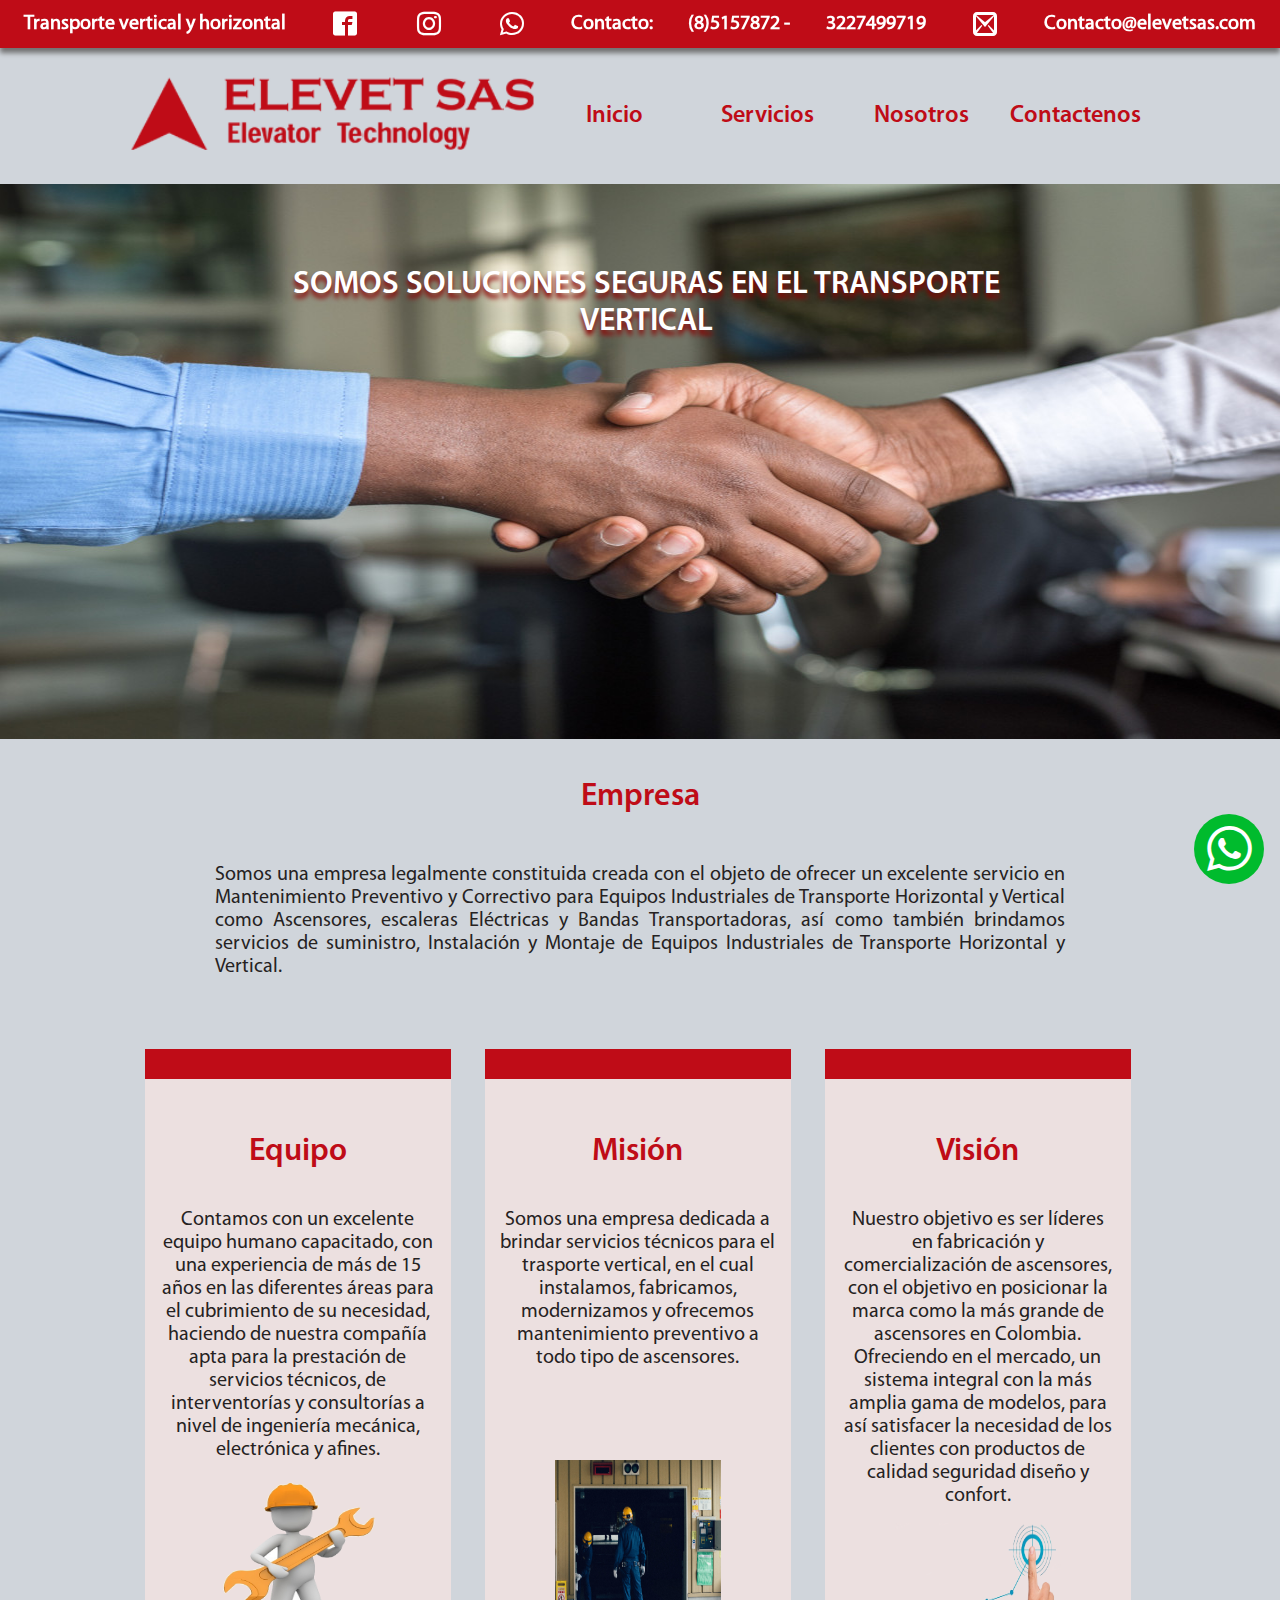
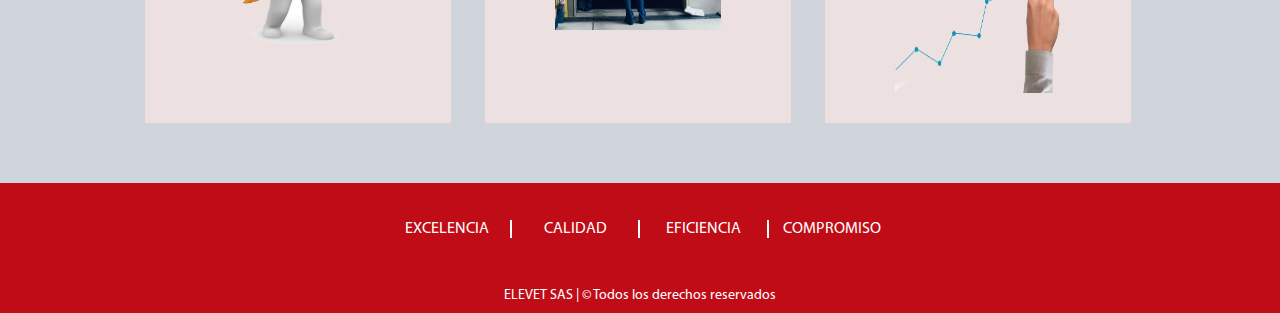
<file: nosotros.html>
<!DOCTYPE html>
<html lang="es" dir="ltr">
  <head>
    <meta charset="utf-8">
    <title>ELEVET SAS - Nosotros</title>
    <meta name="description" content="Ofrecemos un excelente servicio en Mantenimiento Preventivo y Correctivo para Equipos Industriales de Transporte Horizontal y Vertica">
    <meta name="keywords" content="ascensores, escaleras electricas, bandas electricas, mantenimiento, instalacion">
    <link rel="icon" type="image/x-icon" href="img/icon-elevet.png">
    <meta name="viewport" content="width=device-width, initial-scale=1.0">
    <meta http-equiv="X-UA-Compatible" content="ie=edge">
    <link rel="stylesheet" type="text/css" href="css/normalize.css">
    <link rel="stylesheet" type="text/css" href="css/main.css">
    <link rel="stylesheet" type="text/css" href="css/responsive.css">
  </head>

  <body>
      
       <!-- Elementos flotantes -->
       <h1>ELEVET SAS</h1>

       <!-- <i class="icon-menu menu-burger" id="burger"></i> -->
   
       <div>
         <a target="_blank" href="https://wa.me/573227499719/?text=Requiero%20mas%20información"><i class="icon-w wsapp"></i></a>
       </div>
       
<!------------------   HEADER   ---------------->
    <header id="header">
     <!--- Mensaje superior ------>
     <div id="men-superior" >
      <ul>
        <li id="men-1"><p>Transporte vertical y horizontal</p></li>
        
        <li id="men-2">
          <ul>

            <li ><i class="icon-menu menu-burger men-icons" id="burger"></i></li>

            <li class="men-icons"><span><a target="_blank" href="https://www.facebook.com/Elevet-SAS-106729764233634/"><i class="icon-f icon-header"></i></a>
            </span></li></li>

            <li class="men-icons"><span><a target="_blank" href="https://www.instagram.com/elevet_s.a.s/?hl=es-la"><i class="icon-i icon-header"></i></a>
            </span></li>

            <li class="men-icons"><span><a href="contactenos.html#contactenos"><i class="icon-w icon-header"></i></a>
            </span></li>

            <li><p class="remove">Contacto: </p></li>
            <li><p class="remove">(8)5157872 -</p></li>
            <li><p>3227499719</p></li>

            <li class="men-icons"><span><a href="contactenos.html"><i class="icon-e icon-header"></i></a>
            </span></li>

            <li class="ultimo"><p>Contacto@elevetsas.com</p></li>
          </ul>
        </li>
      </ul>
    </div>
    <!------- fin mensaje superior ----->
    <!---------------------------------->
    <!------- inicio menu -------------->
      <nav id="nav-main"class="contenedor">
        
        <div id="logo">
          <a href="index.html"><img src="img/logo.PNG" alt="logo ELEVET SAS"></a>
        </div>

        <ul class="main-menu">
          <i class=" icon-cross burger-item"><span>Menu</span></i>

          <li class="menu-item"><a href="index.html">Inicio</a></li>
          <li class="menu-item"><a href="servicios.html">Servicios</a></li>
          <li class="menu-item"><a href="nosotros.html">Nosotros</a></li>
          <li class="menu-item"><a href="contactenos.html">Contactenos</a></li>
        </ul>
      </nav>

      <section id="banner">
        <div id="img5" class="img-banner">
          <img src="img/nosotros-banner.png" alt="Imagen banner pulsadores sin contacto">
        </div>
        <h2 class="title-we">SOMOS SOLUCIONES SEGURAS EN EL TRANSPORTE VERTICAL</h2>
      </section>
    </header>
    <!------- fin menu ----------------->
    <!---------------------------------->
    <!-- -----FIN HEADER --------------->
    <!---------------------------------->
    <!---------------------------------->
    <!-----------INICIO MAIN------------>
    <main id="main-we" class="contenedor">

      <h2>Empresa</h2>
      <p class="p1">Somos una empresa legalmente constituida creada con el objeto de ofrecer un excelente servicio en Mantenimiento Preventivo y Correctivo para    Equipos Industriales de Transporte Horizontal y Vertical como Ascensores, escaleras Eléctricas y Bandas Transportadoras, así como también brindamos             servicios de suministro, Instalación y Montaje de Equipos Industriales de Transporte Horizontal y Vertical.</p>

      <section id="nosotros">

        <article class="article-we">
          <h2>Equipo</h2>
          <p>
          Contamos con un excelente equipo humano capacitado, con una experiencia de más de 15 años en las diferentes áreas para el cubrimiento de su necesidad, haciendo de nuestra compañía apta para la prestación de servicios técnicos, de interventorías y consultorías a nivel de ingeniería mecánica, electrónica y afines.</p>
          <img src="img/equipo.png" alt="">
        </article>

        <article class="article-we">
          <h2>Misión</h2>
          <p>Somos una empresa dedicada a brindar servicios técnicos para el trasporte vertical, en el cual instalamos, fabricamos, modernizamos y ofrecemos mantenimiento preventivo a todo tipo de ascensores.</p>
          <img src="img/mision-min.jpg" alt="">
        </article>

        <article class="article-we">
          <h2>Visión</h2>
          <p> Nuestro objetivo es ser líderes en fabricación y comercialización de ascensores, con el objetivo en posicionar la marca como la más grande de ascensores en Colombia. Ofreciendo  en el mercado, un sistema integral con la más amplia gama de modelos, para así satisfacer la necesidad de los clientes con productos de calidad seguridad diseño y confort.</p>
          <img src="img/vision.png" alt="">
        </article>
      </section>
    </main>
    <!-- -----FIN MAIN --------------->
    <!---------------------------------->
    <!---------------------------------->
    <!-------   FOOTER   ---------------->
    <footer id="footer">
      <section id="caja-redes" class="contenedor">
        
      </section>

      <section id="bottom-main-box">
        <div id="bottom-box"  class="contenedor">
          <ul>
            <li>EXCELENCIA</li>
            <li>CALIDAD</li>
            <li>EFICIENCIA</li>
            <li class="ultimo">COMPROMISO</li>
          </ul>

          <p>ELEVET SAS | &copy Todos los derechos reservados</p>
        </div>
      </section>
    </footer>


    <script src="js/main.js" charset="utf-8"></script>


  </body>
</html>
</file>
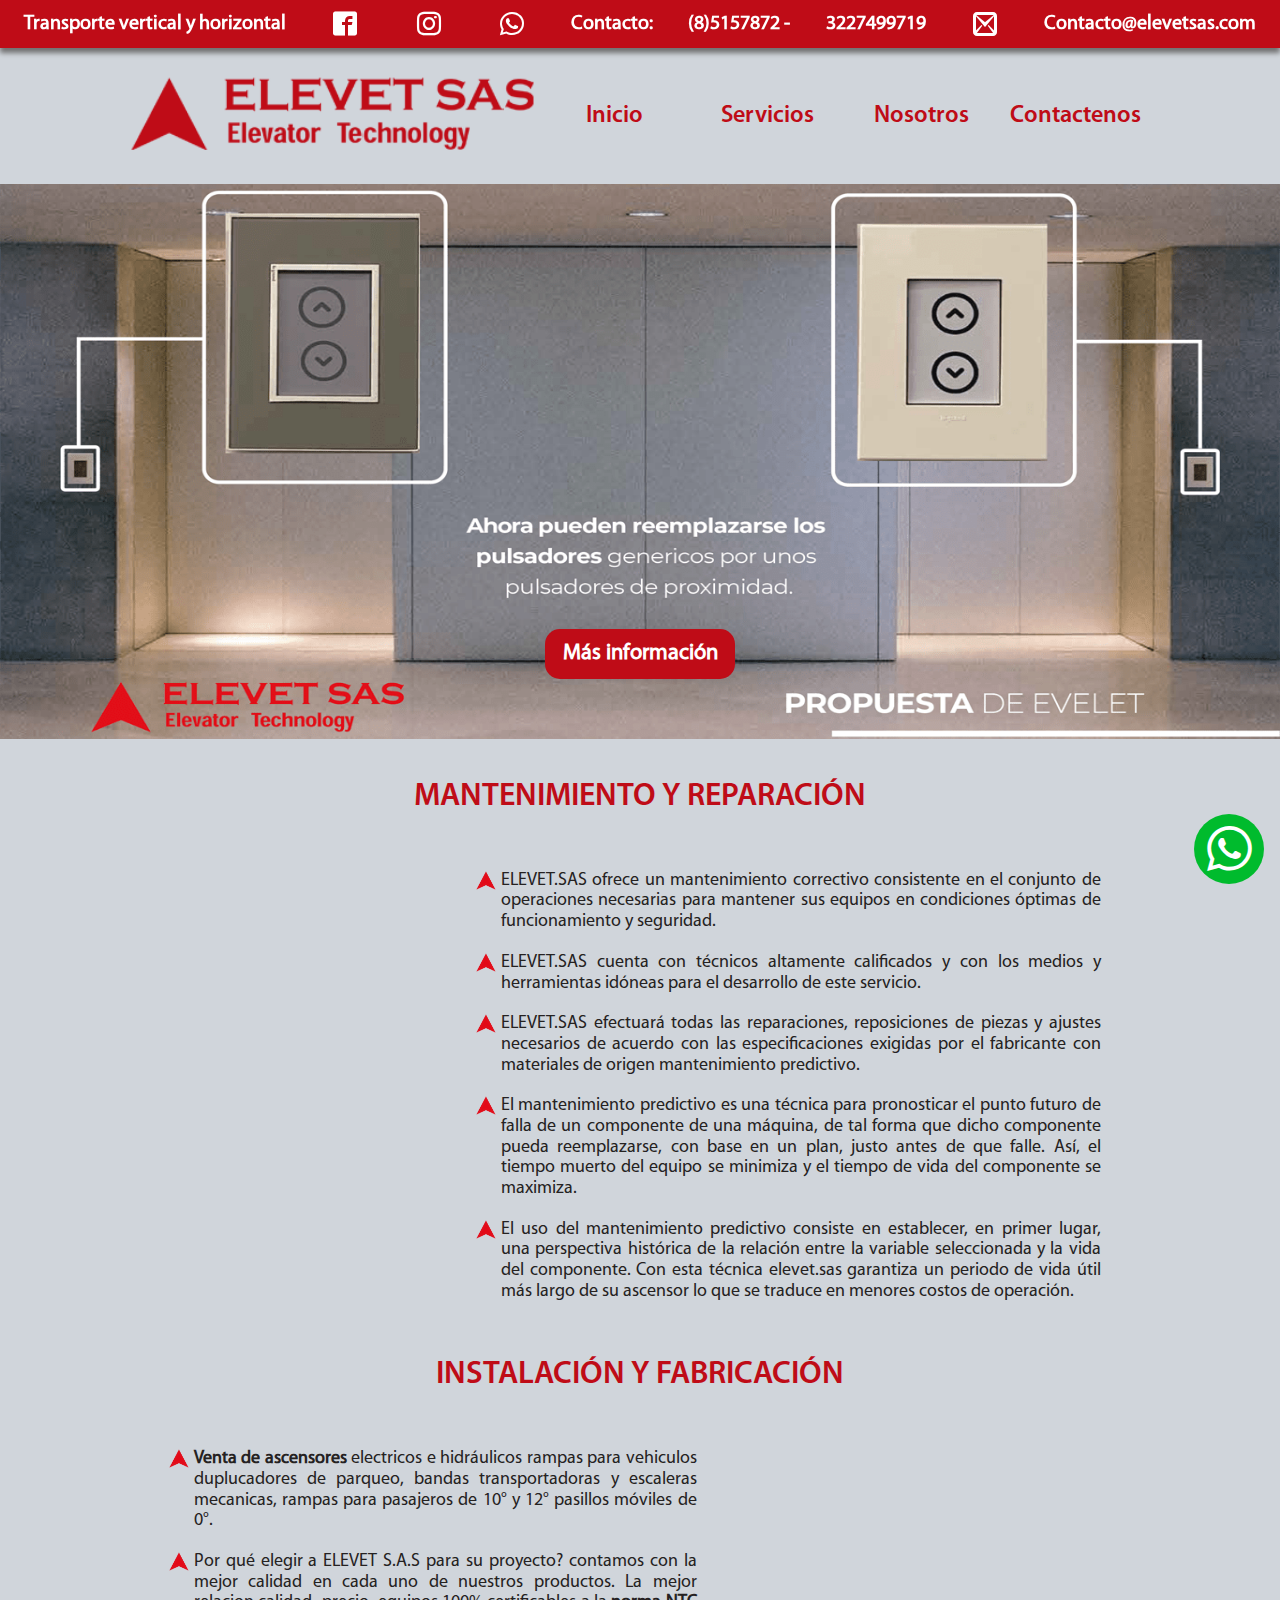
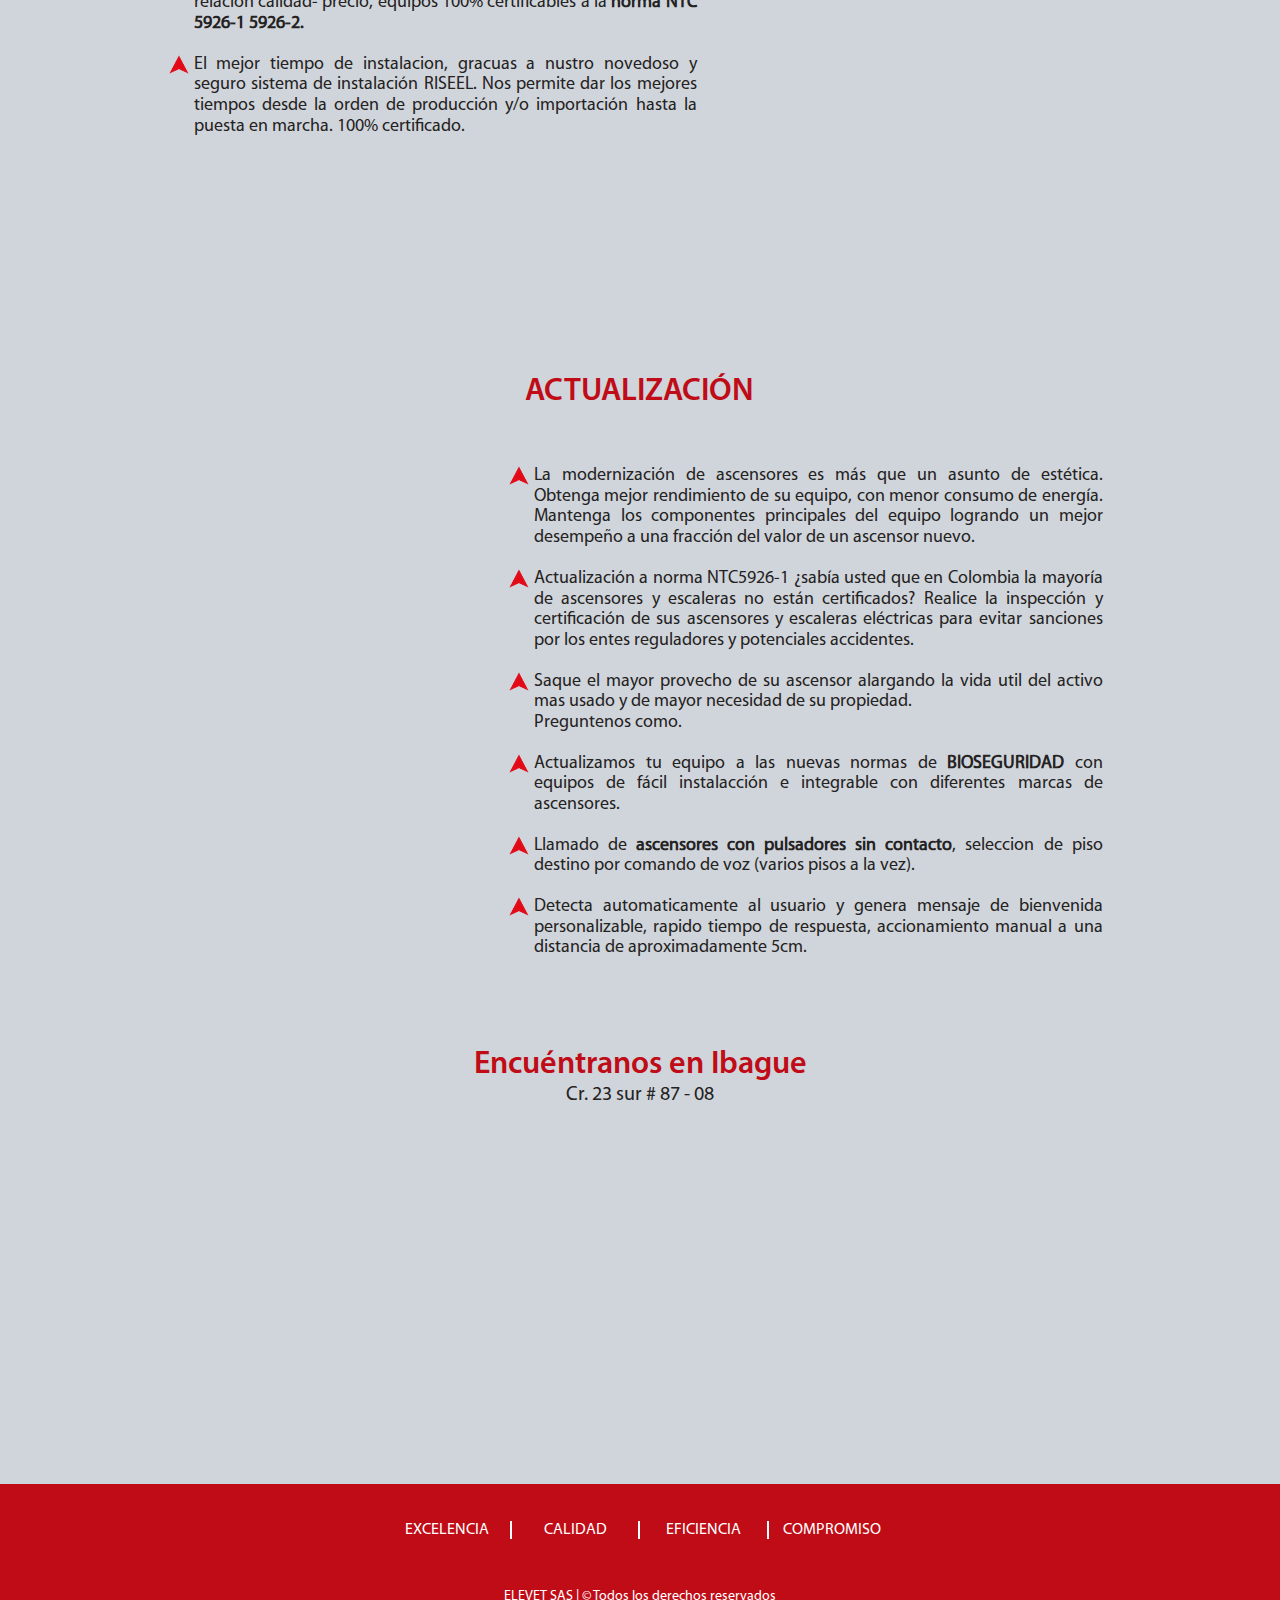
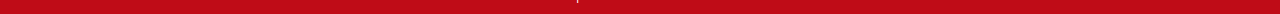
<file: servicios.html>
<!DOCTYPE html>
<html lang="es" dir="ltr">
  <head>
    <meta charset="utf-8">
    <title>ELEVET SAS - Servicios ascensores</title>
    <meta name="viewport" content="width=device-width, initial-scale=1.0">
    <meta http-equiv="X-UA-Compatible" content="ie=edge">
    <meta name="description" content="Mantenimiento preventivo y correctivo en ascensores, escaleras y bandas electricas">
    <meta name="keywords" content="ascensores, escaleras electricas, bandas electricas, mantenimiento, instalacion">
    <link rel="icon" type="image/x-icon" href="img/icon-elevet.png">
    <link rel="stylesheet" type="text/css" href="css/normalize.css">
    <link rel="stylesheet" type="text/css" href="css/main.css">
    <link rel="stylesheet" type="text/css" href="css/responsive.css">
  </head>

  <body>
      <!-- Elementos flotantes -->
    <h1>ELEVET SAS</h1>

    <!-- <i class="icon-menu menu-burger" id="burger"></i> -->

    <div>
      <a target="_blank" href="https://wa.me/573227499719/?text=Requiero%20mas%20información"><i class="icon-w wsapp"></i></a>
    </div>
<!------------------   HEADER   ---------------->
    <header id="header">
     <!--- Mensaje superior ------>
     <div id="men-superior" >
      <ul>
        <li id="men-1"><p>Transporte vertical y horizontal</p></li>
        
        <li id="men-2">
          <ul>

            <li ><i class="icon-menu menu-burger men-icons" id="burger"></i></li>

            <li class="men-icons"><span><a target="_blank" href="https://www.facebook.com/Elevet-SAS-106729764233634/"><i class="icon-f icon-header"></i></a>
            </span></li></li>

            <li class="men-icons"><span><a target="_blank" href="https://www.instagram.com/elevet_s.a.s/?hl=es-la"><i class="icon-i icon-header"></i></a>
            </span></li>

            <li class="men-icons"><span><a href="contactenos.html#contactenos"><i class="icon-w icon-header"></i></a>
            </span></li>

            <li><p class="remove">Contacto: </p></li>
            <li><p class="remove">(8)5157872 -</p></li>
            <li><p>3227499719</p></li>

            <li class="men-icons"><span><a href="contactenos.html"><i class="icon-e icon-header"></i></a>
            </span></li>

            <li class="ultimo"><p>Contacto@elevetsas.com</p></li>
          </ul>
        </li>
      </ul>
    </div>
    <!------- fin mensaje superior ----->
    <!---------------------------------->
    <!------- inicio menu -------------->
      <nav id="nav-main"class="contenedor">
        
        <div id="logo">
          <a href="index.html"><img src="img/logo.PNG" alt="logo ELEVET SAS"></a>
        </div>

        <ul class="main-menu">
          <i class=" icon-cross burger-item"><span>Menu</span></i>

          <li class="menu-item"><a href="index.html">Inicio</a></li>

          <li class="menu-item"><a href="servicios.html">Servicios</a></li>

          <li class="menu-item"><a href="nosotros.html">Nosotros</a></li>

          <li class="menu-item"><a href="contactenos.html">Contactenos</a></li>
        </ul>

      </nav>
    <!------- fin menu ---------------->
    <!---------------------------------->
    <!--------BANNER-------------->
      <section id="banner">
        <div id="img4" class="img-banner">
          <img src="img/pulsadores-sin-cont-min.png" alt="Imagen banner pulsadores sin contacto">
          <button type="button" name="presentarpdf"><a href="pdf/Elevet-catalogo-sensor.pdf" target="_blank">Más información</a></button>
        </div>
      </section>
    <!------- fin BANNER ---------------->
    <!---------------------------------->
    </header>
<!----------------  FIN HEADER  ---------------->
<!---------------------------------------------->
<!---------------------------------------------->
<!---------------------------------------------->
<!------------------   MAIN   ---------------->
    <main id="main-serv" class="contenedor">

      <h2>MANTENIMIENTO Y REPARACIÓN</h2>
<!--
      <p>ELEVET.SAS ofrece un mantenimiento correctivo consistente en el conjunto de operaciones necesarias para mantener sus equipos en condiciones óptimas de funcionamiento y seguridad.</p> -->

      <section id="manto" class="serv">

          <div class="img-serv">
            <img src="img/manto1-min.png" alt="Imagen sección servicios">
          </div>

          <div class="text-serv">


            <ul>
              <li><p>ELEVET.SAS ofrece un mantenimiento correctivo consistente en el conjunto de operaciones necesarias para mantener sus equipos en condiciones óptimas de funcionamiento y seguridad.</p></li>

              <li><p>ELEVET.SAS cuenta con técnicos altamente calificados y con los medios y herramientas idóneas para el desarrollo de este servicio.</p></li>

              <li><p>ELEVET.SAS efectuará todas las reparaciones, reposiciones de piezas y ajustes necesarios de acuerdo con las especificaciones exigidas por el fabricante con materiales de origen mantenimiento predictivo.</p></li>

              <li><p>El mantenimiento predictivo es una técnica para pronosticar el punto futuro de falla de un componente de una máquina, de tal forma que dicho componente pueda reemplazarse, con base en un plan, justo antes de que falle. Así, el tiempo muerto del equipo se minimiza y el tiempo de vida del componente se maximiza.</p></li>

              <li><p>El uso del mantenimiento predictivo consiste en establecer, en primer lugar, una perspectiva histórica de la relación entre la variable seleccionada y la vida del componente. Con esta técnica elevet.sas garantiza un periodo de vida útil más largo de su ascensor lo que se traduce en menores costos de operación.</p></li>

            </ul>
          </div>

      </section>

      <h2 id="title-inst">INSTALACIÓN Y FABRICACIÓN</h2>

      <section id="venta">
        <div class="text-serv">
          <ul>
            <li>
              <p><strong>Venta de ascensores</strong> electricos e hidráulicos rampas para vehiculos duplucadores de parqueo, bandas transportadoras y escaleras mecanicas, rampas para pasajeros de 10° y 12° pasillos móviles de 0°.
              </p>
            </li>

            <li>
              <p>Por qué elegir a ELEVET S.A.S para su proyecto? contamos con la mejor calidad en cada uno de nuestros productos. La mejor relacion calidad- precio, equipos 100% certificables a la <strong>norma NTC 5926-1 5926-2.</strong></p>
            </li>

            <li>
              <p>El mejor tiempo de instalacion, gracuas a nustro novedoso y seguro sistema de instalación RISEEL. Nos permite dar los mejores tiempos desde la orden de producción y/o importación hasta la puesta en marcha. 100% certificado.</p>
            </li>
          </ul>
        </div>

        <div class="img-serv">
          <img src="img/instalacion-min.png" alt="">
        </div>
      </section>

      <h2 id="title-act">ACTUALIZACIÓN</h2>

      <section id="actualiza" class="serv">

        <div class="img-serv">
          <img src="img/actualizacion-min.png" alt="Imagen sección servicios">
        </div>

        <div class="text-serv">
          <ul>
            <li>
              <p>La modernización de ascensores es más que un asunto de estética. Obtenga mejor rendimiento de su equipo, con menor consumo de energía. Mantenga los componentes principales del equipo logrando un mejor desempeño a una fracción del valor de un ascensor nuevo.
              </p>
            </li>

            <li>
              <p>Actualización a norma NTC5926-1 ¿sabía usted que en Colombia la mayoría de ascensores y escaleras no están certificados? Realice la inspección y certificación de sus ascensores y escaleras eléctricas para evitar sanciones por los entes reguladores y potenciales accidentes.</p>
            </li>

            <li>
              <p>Saque el mayor provecho de su ascensor alargando la vida util del activo mas usado y de mayor necesidad de su propiedad. <br> Preguntenos como.</p>
            </li>

            <li>
              <p>Actualizamos tu equipo a las nuevas normas de <strong>BIOSEGURIDAD</strong> con equipos de fácil instalacción e integrable con diferentes marcas de ascensores.</p>
            </li>

            <li>
              <p>Llamado de <strong>ascensores con pulsadores sin contacto</strong>, seleccion de piso destino por comando de voz (varios pisos a la vez).</p>
            </li>

            <li>
              <p>Detecta automaticamente al usuario y genera mensaje de bienvenida personalizable, rapido tiempo de respuesta, accionamiento manual a una distancia de aproximadamente 5cm.</p>
            </li>

          </ul>
        </div>
      </section>    

    </main>

    <section class="mapa">
      <h2>Encuéntranos en Ibague</h2>
      <p>Cr. 23 sur # 87 - 08</p>
      <iframe src="https://www.google.com/maps/embed?pb=!1m18!1m12!1m3!1d3345.0619882245433!2d-75.18252036754458!3d4.4164080024583265!2m3!1f0!2f0!3f0!3m2!1i1024!2i768!4f13.1!3m3!1m2!1s0x0%3A0xb3f37127dd9bee2f!2sCLUB%20RESIDENCIAL%20SANTO%20DOMINGO!5e0!3m2!1ses!2sco!4v1599175477416!5m2!1ses!2sco" width="100%" height="300" frameborder="0" style="border:0;" allowfullscreen="" aria-hidden="false" tabindex="0"></iframe>
    </section>
<!----------------  FIN MAIN  ---------------->
<!---------------------------------------------->
<!---------------------------------------------->
<!------------------   FOOTER   ---------------->
<footer id="footer">
  <section id="phones" class="contenedor">
    
  </section>

  <section id="bottom-main-box">
    <div id="bottom-box"  class="contenedor">
      <ul>
        <li>EXCELENCIA</li>
        <li>CALIDAD</li>
        <li>EFICIENCIA</li>
        <li class="ultimo">COMPROMISO</li>
      </ul>

      <p>ELEVET SAS | &copy Todos los derechos reservados</p>
    </div>
  </section>
</footer>
<!----------------  FIN FOOTER  ---------------->
<!---------------------------------------------->


<script type="text/javascript" src="js/main.js">

</script>
  </body>
</html>
</file>
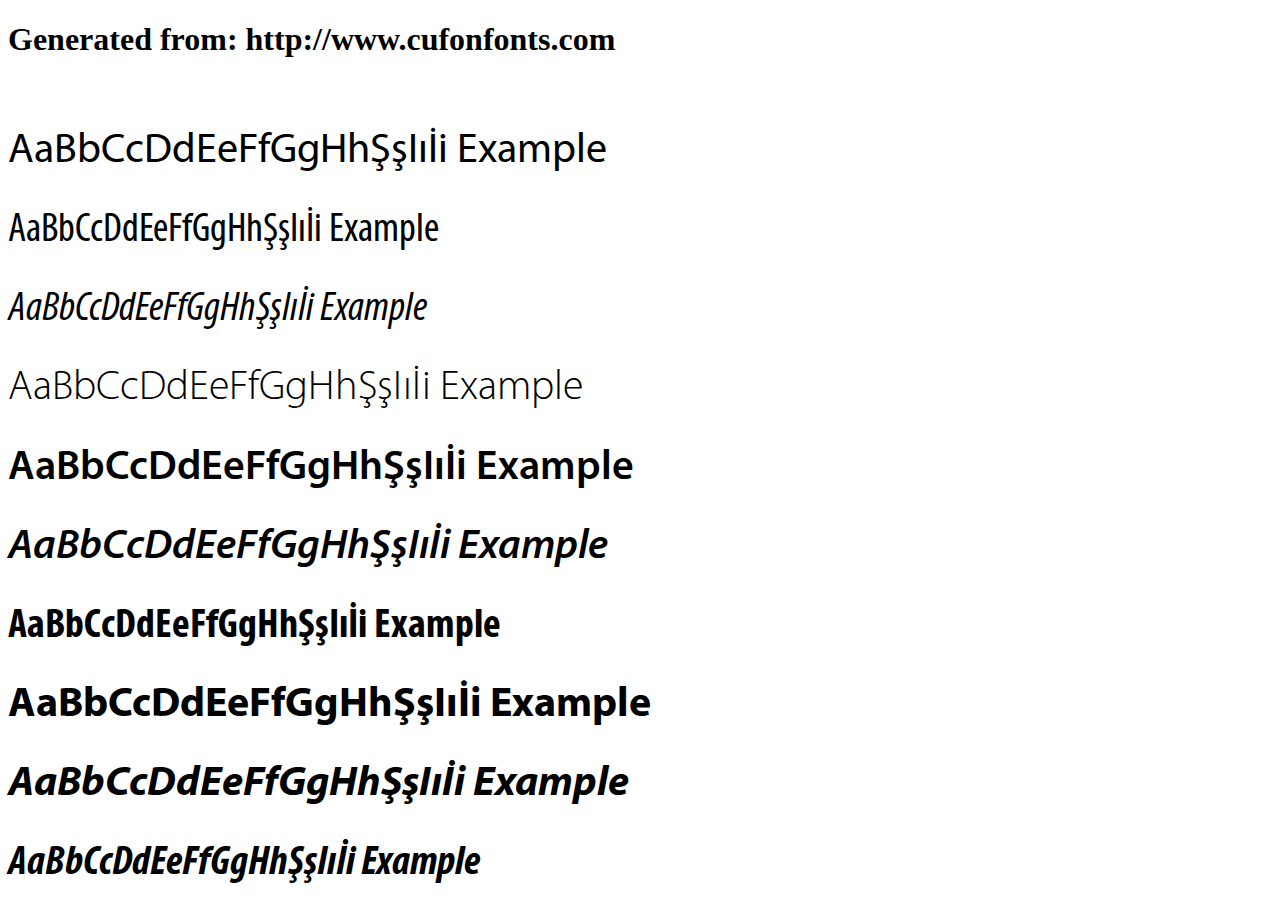
<file: css/font/myriadpro/example.html>
<!DOCTYPE html>
<html xmlns="http://www.w3.org/1999/xhtml">
<head>
    <meta http-equiv="Content-Type" content="text/html; charset=utf-8"/>
    <link rel="stylesheet" type="text/css"
          href="style.css"/>
</head>

<body>

<h1>Generated from: http://www.cufonfonts.com</h1><br/>
<h1 style="font-family:'Myriad Pro Regular';font-weight:normal;font-size:42px">AaBbCcDdEeFfGgHhŞşIıİi Example</h1>
<h1 style="font-family:'Myriad Pro Condensed';font-weight:normal;font-size:42px">AaBbCcDdEeFfGgHhŞşIıİi Example</h1>
<h1 style="font-family:'Myriad Pro Condensed Italic';font-weight:normal;font-size:42px">AaBbCcDdEeFfGgHhŞşIıİi Example</h1>
<h1 style="font-family:'Myriad Pro Light';font-weight:normal;font-size:42px">AaBbCcDdEeFfGgHhŞşIıİi Example</h1>
<h1 style="font-family:'Myriad Pro Semibold';font-weight:normal;font-size:42px">AaBbCcDdEeFfGgHhŞşIıİi Example</h1>
<h1 style="font-family:'Myriad Pro Semibold Italic';font-weight:normal;font-size:42px">AaBbCcDdEeFfGgHhŞşIıİi Example</h1>
<h1 style="font-family:'Myriad Pro Bold Condensed';font-weight:normal;font-size:42px">AaBbCcDdEeFfGgHhŞşIıİi Example</h1>
<h1 style="font-family:'Myriad Pro Bold';font-weight:normal;font-size:42px">AaBbCcDdEeFfGgHhŞşIıİi Example</h1>
<h1 style="font-family:'Myriad Pro Bold Italic';font-weight:normal;font-size:42px">AaBbCcDdEeFfGgHhŞşIıİi Example</h1>
<h1 style="font-family:'Myriad Pro Bold Condensed Italic';font-weight:normal;font-size:42px">AaBbCcDdEeFfGgHhŞşIıİi Example</h1>


</body>
</html>
</file>
<file: css/main.css>
:root{
  --redMain: #bf0c17;
  --gris: #d0d5db;
  --colorhover: #E2635F;
  --letra: #252222;
}
/*------------------------------------------*/
/*------------------------------------------*/
/* ----------- FUENTES ---------------------*/
@font-face {
  font-family: "myriad-reg";
  src: url("font/MYRIADPRO-REGULAR.woff");
  font-weight: normal;
  font-style: normal;
}

@font-face {
  font-family: "myriad-bold";
  src: url("font/MYRIADPRO-SEMIBOLD.woff");
  font-weight: normal;
  font-style: normal;
}

@font-face {
  font-family: 'icomoon';
  src:  url('font/icomoon.eot?67ublo');
  src:  url('font/icomoon.eot?67ublo#iefix') format('embedded-opentype'),
    url('font/icomoon.ttf?67ublo') format('truetype'),
    url('font/icomoon.woff?67ublo') format('woff'),
    url('font/icomoon.svg?67ublo#icomoon') format('svg');
  font-weight: normal;
  font-style: normal;
  font-display: block;
}

[class^="icon-"], [class*=" icon-"] {
  /* use !important to prevent issues with browser extensions that change fonts */
  font-family: 'icomoon' !important;
  speak: never;
  font-style: normal;
  font-weight: normal;
  font-variant: normal;
  text-transform: none;
  line-height: 1;
  color: #fff;
  width: 100%;
  height: 100%;

  /* Better Font Rendering =========== */
  -webkit-font-smoothing: antialiased;
  -moz-osx-font-smoothing: grayscale;
}

.icon-menu:before {
  content: "\e9bd";
  font-size: 24px;
}
.icon-cross:before {
  content: "\ea0f";
  color:  #fff;
  position: absolute;
  top: -18%;
  left: 24px;
  transition: all .3s;
}
.icon-e:before {
  content: "\ea84";
}
.icon-f:before {
  content: "\ea91";
}
.icon-i:before {
  content: "\ea92";
}
.icon-w:before {
  content: "\ea93";
}

/* -----------FIN FUENTES------------------- */
/*------------------------------------------*/
/*------------------------------------------*/

/*------------------------------------------*/
/*------------------------------------------*/
/*-------- --ESTILOS GENERALES------------- */
html {
  box-sizing: border-box;
}

*, *::before, *::after {
  box-sizing: inherit;
}
*{
  padding: 0;
  margin: 0;
  list-style: none;
  text-decoration: none;
}

body{
  width: 100%;
  background-color: var(--gris);
  font-family: "myriad-reg";
  color: var(--letra);
  margin: 0 auto;
}
a{
  display: block;
  width: 100%;
  height: 100%;
}

.contenedor{ /*estructura de la pagina, no cambiar*/
  width: 80%;
  margin: 0 auto;
}
.ultimo{
  margin-right: 0!important;
  border-right: none!important;
}

h1{
  position: absolute;
  opacity: 0;
  left: -500px;
}

h2{
  font-size: 32px;
  font-family: "myriad-bold";
  color: var(--redMain);
  text-align: center;
}
h3{
  font-size: 24px;
  font-family: "myriad-bold";
  color: var(--redMain);
  text-align: center;
}
p{
  font-size: 20px;
  text-align: justify;
}
.menu-burger{
  display: none;
} 
.quitar-burger{
  opacity: 0;
}

.wsapp{
  position: fixed;
  bottom: 16px;
  right: 16px;
  width: 70px;
  height: 70px;
  border-radius: 50%;
  font-size: 2.8em;
  line-height: 70px;
  text-align: center;
  background-color: #00bb2d;
  z-index: 10;
}


/* -----------FIN ESTILOS GENERALES ------- */
/*------------------------------------------*/
/*------------------------------------------*/
/*------------------------------------------*/
/*------------- HEADER  ------------------- */

    /* mensje superior */

#header #men-superior{
  position: fixed;
  top: 0;  left: 0;  right: 0;
  z-index: 10;
  width: 100vw;
  height: 48px;
  background-color: var(--redMain);
  color: #fff;
  font-weight: bold;
  box-shadow: 0 5px 5px #717171;
}
  #men-superior > ul{
    display: flex;
    flex-flow: row nowrap;
    line-height: 48px;
    padding: 0 24px;
  }
    #men-sueperior #men-1{
      flex-grow: 1;
      flex-basis: 30%;
    }

    #men-superior #men-2{
      flex-grow: 1;
      flex-basis: 70%;
    }
      #men-2 ul{
        display: flex;
        flex-flow: row nowrap;
        justify-content: space-between;

        max-height: 48px;
      }
        #men-2 ul i{
          font-size: 24px;
          line-height: 48px;
        }
        #men-2 ul li p{
          flex: 1;
          text-align: center;
        }
        #men-2 ul .men-icons{
          flex: 0 48px;
          text-align: center;
        }
          .men-icons:hover{
            background-color: var(--colorhover);
          }

        #men-2 ul .menu-burger{
          display: none;
        }

        /* flex: 1 1 20em
        flex: 2 2 20em */

         /* fin mensaje superior  */

         /*  Inicio menu  */
#nav-main{
  display: grid;
  grid-template-columns: 40% 60%;
  height: 100%;
  margin-top: 48px;
}
#nav-main #logo{
  height: 100%;
}
  #logo a{
    display: flex;
    align-items: center;
  }
#nav-main #logo img{
  display: block;
  width: 100%;
  margin: 0 auto;
  align-self: center;
}

.main-menu{
  display: inline-flex;
  align-items: center;
  justify-content: space-around;
  height: 100%;
}

.menu-item{
  width: 100%;
  height: 100%;
}
.main-menu .burger-item{
  display: none;
  font-size: 1.4em;
  color: var(--letra);
  height: 16%;
  line-height: 1.8em;
  padding-left: 15px;
  cursor: pointer;
}
.main-menu .burger-item span{
  font-family: "myriad-bold";
  font-size: 1em;
  color: var(--letra);
  text-align: left;
  padding-left: 14px;
}
.menu-item a{
  font-family: "myriad-bold";
  font-size: 24px;
  text-align: center;
  line-height: 136px;
  color: var(--redMain);
  transition: all .2s ease;
}
.menu-item a:hover{
  text-decoration: underline;
  color: var(--colorhover);
  text-shadow: 0px 2px 1px #8B0000;
  transform: scale(1.2);
}

         /* Fin MENU  */
/*------------------------------------------------------*/
/*------------------------------------------------------*/
/*------------------------------------------------------*/
/*------------------------------------------------------*/

              /*--------------------------------------*/
                  /*------ PAGINA INICIO----------*/
              /*--------------------------------------*/

  /* BANNER */
#banner{
  position: relative;
  width: 100%;
  height: 555px;
  margin: 0 auto;
}
#banner .img-banner img{
  position: absolute;
  width: 100%;
  height: 100%;
}
#banner .msg{
  opacity: 0;
  width: 900px;
  position: absolute;
  left: 0;
  right: 0;
  bottom: 200px;
}
#banner .img-banner .msg h2{
  text-align: center;
  font-size: 56px;
  color: #fff;
  text-shadow: 0px 5px 5px #8B0000;
}
#banner .img-banner p{
  font-size: 36px;
  opacity: 1;
  color: #fff;
  text-align: center;
  text-shadow: 0px 5px 5px #8B0000;
}
/* ANIMACION BANNER  */

#banner #img1{
  animation-name: pasaImg;
  animation-duration: 21s;
  animation-iteration-count: infinite;
  animation-delay: 14s;
}
#banner #img2{
  animation-name: pasaImg;
  animation-duration: 21s;
  animation-iteration-count: infinite;
  animation-delay: 7s;
}
#banner #img3{
  animation-name: pasaImg;
  animation-duration: 21s;
  /* animation-timing-function: ease; */
  animation-iteration-count: infinite;
}
@keyframes pasaImg{
  0%{
    opacity: 1;
  }
  30%{
    opacity: 1;
  }
  34%{
    opacity: 0;
  }
  98%{
    opacity: 0;
  }
  100%{
    opacity: 0.5;
  }
}


#banner #mensaje3{
  left: 0;
  right: 0;
  animation: text 21s linear 0s infinite;
  /* animation-duration: 21s;
  animation-timing-function: ease;
  animation-iteration-count: infinite; */
}
#banner #mensaje2{
  left: 0;
  right: 0;
  animation: text 21s linear 7s infinite;
  /* animation-duration: 21s;
  animation-timing-function: ease;
  animation-iteration-count: infinite;
  animation-delay: 7s; */
}
#banner #mensaje1{
  left: 0;
  right: 0;
  animation: text 21s linear 14s infinite;
  /* animation-duration: 21s;
  animation-timing-function: ease;
  animation-iteration-count: infinite;
  animation-delay: 14s; */
}
@keyframes text{
  0%{
    opacity: 0;
    transform: translateY(80%);
  }
  8%{
    opacity: 1;
    transform: translateY(0%);
  }
  20%{
    opacity: 1;
    transform: rotateY(0%);
  }
  33%{
    opacity: 1;
    transform: translateY(0%);
  }
  100%{
    opacity: 0;
  }
}
/* FIN ANIMACION BANNER  */


/*--. MAIN INICIO --- */

/*inicio BOTONES */
#fondo-botones{
  position: relative;
  background-image: url(../img/botFondo-min.jpg);
  width: 100%;
  height: 380px;
}
#fondo-botones #botones{
  display: grid;
  grid-template-columns: 33% 33% 33%;
}
#fondo-botones #botones .botonesrojos img{
  display: block;
  margin: 0 auto;
  margin-top: 40px;
}
#fondo-botones #botones .botonesrojos h2{
  text-align: center;
  margin: 0 auto;
  margin-top: 20px;
}
.h2-cnt{
  margin-top: 24px!important;
}
#fondo-botones #botones .botonesrojos p{
  color: var(--letra);
  font-size: 20px;
  text-align: center;
  margin: 20px 20px;
}
  /*fin BOTONES */

  /*inicio SERVICIOS */
#fondoserv{
  background-image: url(../img/FONDO-ESTATICO-min.png);
  background-repeat: no-repeat;
  background-position:  center bottom;
  background-size: cover;
  background-attachment: fixed;
  width: 100%;
  height: 630px;
}
#img-serv h2{
  text-align: center;
  border-bottom: 6px solid var(--redMain);
  padding: 40px 0 10px;
}
#img-serv p{
  font-size: 28px;
  color: var(--letra);
  text-align: center;
  margin: 30px auto 20px;
}

#servicios{
  display: grid;
  grid-template-columns: 50% 50%;
}
.fotos-serv{
  display: flex;
  margin: 20px 0 10px;
}

.fotos-serv img{
  min-width: 200px;
  margin: 0;
  filter: grayscale(1);
  transform: translateX(40%);
  transition: all .6s ease;
}
.fotos-serv ul{
  margin: auto;
  margin-left: 30px;
  opacity: 0;
  transform: translateX(40%);
  transition: all .3s ease;
}
.fotos-serv ul li{
  background-image: url(../img/icon-elevet.png);
  background-repeat: no-repeat;
  background-position: left center;
  background-size: 20px;
  color: var(--letra);
  margin: 10px 0;
  padding-left: 25px;
}

      /*Animacion fotos dervicios*/
.fotos-serv:hover img{
  /* transform: translateX(-10%); */
  filter: grayscale(0);
  transform: scale(1.3);
}
.fotos-serv:hover ul{
  opacity: 1;
  transform: translateX(8%);
}
/*Fin Animacion fotos dervicios*/


          /*fin SERVICIOS */

           /* MENSAJE INFERIOR */

#men-inf > div{
    margin-top: 48px;
}
  .we-are h3{
    text-align: center;
    font-size: 32px;
  }
  .we-are p{
    width: 70%;
    text-align: center;
    margin: 16px auto 0;
  }

  .franja{
    width: 100%;
    height: 116px;
    background-color: var(--redMain);
    color: #fff;
  }
    .franja > div{
      display: flex;
      flex-flow: row nowrap;
      flex: 0 1 50%;
      align-items: center;

      height: 100%;
    }
      .franja > div p{
        flex: 1;
        font-size:28px;
        text-align: center;
      }
      .franja > div div{
        flex: 1;
      }
        .franja > div div button{
          display: block;
          width: 148px;
          height: 52px;
          border: 3px solid #fff;
          border-radius: 25px;
          background-color: var(--redMain);
          margin: 0 auto;
        }
        .franja > div div button:hover a{
          cursor: pointer;
        }
          .franja > div button a{
            color: #fff;
            line-height: 48px;
            font-weight: bold;
            font-size: 20px;
          }

#actz-main{
  background-image: url(../img/fondo-sincontacto-min.png);
  background-repeat: no-repeat;
  background-position:  center left;
  background-size: cover;
  /* background-attachment: fixed;ss */
  width: 100%;
  height: 400px;
  padding-top: 1px;
  margin: 62px auto;
}
  .actualiza{
    display: flex;
    flex-direction: column;
    align-items: center;
    justify-content: space-around;
    
    height: 100%;
  }
    .actualiza h2{
      margin: 0 auto;
    }
    .actualiza ul{
      display: flex;
     flex-flow: row wrap;
     margin: 48px auto 0 auto;
     width: 70%;
     /* margin: 24px auto; */
     margin-top: 0;
    }
      .actualiza ul li{
        flex-basis: 50%;
        background-image: url(../img/icon-elevet.png);
        background-repeat: no-repeat;
        background-position: left center;
        background-size: 20px;
        color: #fff;
        padding:0 25px;
        margin-bottom: 16px ;
      }
    .actualiza button{
      display: block;
      width: 250px;
      height: 48px;
      background-color: var(--redMain);
     color: var(--gris);
      border-radius: 5px;
      border: none;
      transition: all .3s linear;
      /* margin: 24px auto; */
      margin-top: 0;
    }
      .actualiza button a{
        font-size: 1.5em;
        color: #fff;
        line-height: 48px;
      }

.mapa h2{
  margin-top: 48px;
}
.mapa p{
  text-align: center;
}
.mapa iframe{
  margin-top: 24px;
}


.form-lnpg{
  /* width: 80%!important; */
  margin: 48px auto 0 auto!important;
}
  .form-lnpg form{
    margin-top: 24px;
  }
    .form-lnpg form textarea{
      width: 94%;
    }


           /* fin MENSAJE INFERIOR */

/*---FIN MAIN --- */


/*--- FOOTER ---- */
#footer{
  margin-top: 48px;
}


#bottom-main-box{
  background: var(--redMain);
  height: 130px;
  padding-top: 5px;
}
#bottom-box ul{
  display: flex;
  width: 50%;
  height: 20px;
  padding-top: 2px;
  margin: 30px auto;
}
#bottom-box ul li{
  width: 200px;
  text-align: center;
  color: #fff;
  border-right: 2px solid #fff;
  margin: 0 auto;
}

#bottom-box p {
  font-size: 14px;
  color: #fff;
  text-align: center;
  margin-top: 50px;
}
/* ---FIN FOOTER ---*/



      /*--------------------------------------*/
        /*------ PAGINA SERVICIOS ----------*/
      /*--------------------------------------*/



/*--- #BANNER SERV ------ */
#banner .img-banner button{
  position: absolute;
  font-size: 1.4em;
  font-weight: 600;
  width: 190px;
  height: 50px;
  background-color: var(--redMain);
  border-radius: 15px;
  border: none;
  left: 0px;
  right: 0px;
  bottom: 60px;
  margin: 0 auto;
  transition: all .3s;
}
#banner .img-banner button a{
  color: #fff;
  line-height: 50px;
}
#banner .img-banner button:hover{
  cursor: pointer;
  background-color: var(--colorhover);
  color: var(--gris);
}
#banner .img-banner button:focus{
  border: none;
  outline: none;
}

/* --- MAIN SERV ---*/

#main-serv h2{
  text-align: center;
  width: 60%;
  margin: 40px auto;
}
 /* #main-serv #manto{
   display: grid;
   grid-template-columns: 40% 60%;
 } */
 #main-serv .serv{
   display: flex;
   margin: 30px 0;
 }

#main-serv .img-serv{
  display: flex;
  justify-content: center;
  align-items: center;
  width: 100%;
  opacity: 0;
  transition: all .3s;
}
#main-serv .img-serv img{
  width: 100%;
}
.animar{
  animation: manto-img .8s ease-out;
}
@keyframes manto-img {
  from{
    transform:  translateX(100%);
    opacity: 0;
  }
  to{
    transform:  translateX(0%);
    opacity: 1;
  }
}

#main-serv .text-serv ul{
  width: 90%;
  margin: 0 auto;
}

#main-serv .text-serv ul li{
  background-image: url(../img/icon-elevet.png);
  background-repeat: no-repeat;
  background-position: left 5px;
  background-size: 20px;
  color: var(--letra);
  margin: 20px 0;
  padding: 5px;
  padding-left: 25px;
}

#main-serv #venta{
  display: grid;
  grid-template-columns: 60% 40%;
}
#main-serv #venta .img-serv img{
  width: 90%;
  height: 500px;
}

/* #main-serv #actualiza{
  display: grid;
  grid-template-columns: 40% 60%;
} */

/*-------------------------------------------------------*/
/*-------------------------------------------------------*/
/*-------------------------------------------------------*/

      /*--------------------------------------*/
        /*------ PAGINA NOSOTROS ----------*/
      /*--------------------------------------*/
#banner .title-we{
  position:absolute;
  width: 65%;
  text-align: center;
  left: 18%;
  top: 15%;
  color: #fff;
  text-shadow: 0px 5px 5px #8B0000;
}

#main-we h2{
  text-align: center;
  width: 50%;
  height: 35px;
  margin: 40px auto;
}
#main-we .p1{
  width: 85%;
  text-align: justify;
  padding: 10px;
  margin: 0 auto;
}
#main-we #nosotros{
  display: grid;
  grid-template-columns: 33.2% 33.2% 33.2%;
  margin: 60px auto;
}

#main-we #nosotros .article-we{
  width: 90%;
  background-color: #ECE0E0;
  border-top:30px solid var(--redMain);
  padding: 15px;
  margin: 0 auto;
}
#main-we #nosotros .article-we p{
  text-align: center;
}
#main-we #nosotros .article-we img{
  display: block;
  width: 60%;
  height: 170px;
  margin: 15px auto;
}
#main-we #nosotros .article-we:nth-child(2) img{
  margin-top: 90px;
}




/*-------------------------------------------------------*/
/*-------------------------------------------------------*/
/*-------------------------------------------------------*/

      /*--------------------------------------*/
        /*------ PAGINA CONTACTENOS ----------*/
      /*--------------------------------------*/

/*----formulario ---*/
#formulario{
  width: 100%;
  height: auto;
}
#formulario form{
  width: 100%;
  padding: 10px;
}
#formulario form input{
  width: 45%;
  height: 48px;
  padding-left: 10px;
  border-radius: 5px;
  transition: all .2s;
  border: none;
  margin: 20px;
}
#formulario form input:focus,
#formulario form textarea:focus{
  color: var(--letra);
  outline: none;
  border-bottom:  2px solid var(--redMain);
  border-left: 2px solid var(--redMain);
}
#formulario form textarea{
  width: 94%;
  height: 100px;
  border-radius: 5px;
  transition: all .2s;
  border: none;
  padding: 10px;
  margin: 20px;
}
#formulario form #enviar{
  width: 25%;
  transform: translateX(135%);
  font-size: 1.5em;
  background-color: var(--redMain);
  color: var(--gris);
  transition: all .3s linear;
}
#formulario form #enviar:hover{
  background-color: var(--colorhover);
  color: #fff;
  cursor: pointer;
}
/*------fin FORMULARIO ----*/

/*-------contactenos ------*/
#main-contac #contactenos{
  display: block;
  width: 100%;
  height: auto;
}
#contactenos .info{
  padding: 10px;
}
#contactenos .info h2,
#contactenos .info h3,
#contactenos .info p{
  text-align: center;
  width: 100%;
}
#contactenos .info h2{
  padding: 0;
  margin-top: 5px;
  font-size: 3em;
}
#contactenos .info h3{
  margin-top: 18px;
  font-size: 1.5em;
}
#contactenos .info p{
  font-size: 1.3em;
}
#contactenos .info hr{
  box-shadow: 0px 3px 4px 1px var(--letra);
  margin: 10px 0;
}

#contactenos .info .llamenos{
  display: grid;
  grid-template-columns: 60% 40%;
}
#contactenos .info .tel{
  margin-top: 10px;
  font-size: 2.5em;
  font-weight: bold;
  margin-top: 20px;
}
#contactenos .llamenos .img-whatsapp img{
  display: block;
  width: 200px;
  margin: 20px auto;
}



/*-------------------------------------------------------*/
/*-------------------------------------------------------*/
/*-------------------------------------------------------*/

      /*--------------------------------------*/
        /*------ PAGINA ENVIADO ----------*/
      /*--------------------------------------*/

#main-enviado{
  margin: 60px auto;
}
#main-enviado h2,
#main-enviado h4{
  text-align: center;
  width: 70%;
  margin: 50px auto;
}
#main-enviado h2{
  color: #fff;
  text-shadow: 0px 5px 5px #8B0000;
}
#main-enviado img{
  display: block;
  width: 250px;
  margin: 0 auto;
}
#main-enviado h4{
  font-size: 1.5em;
}
#main-enviado button{
  display: block;
  font-size: 1.4em;
  font-weight: 600;
  width: 190px;
  height: 50px;
  background-color: var(--redMain);
  border-radius: 15px;
  border: none;
  margin: 10px auto;
  transition: all .3s;
}
#main-enviado button:hover{
  background-color: var(--colorhover);
}
#main-enviado button a{
  width: 100%;
  height: 100%;
  text-align: center;
  color: #fff;
}
</file>
<file: css/responsive.css>
/*-----------------------------------------*/
       /*   RESPONSIVE DESIGN    */
/*-----------------------------------------*/
/* @media (max-width:1440px){
  body{
    max-width: 1440px;
  }

  #header #men-superior{
    width: 1440px!important;
  }
  
} */
@media (max-width: 1330px){
  /* PAGIAN SERVICIOS MAIN */
  #main-serv .text-serv ul li{
    margin: 10px;
  }
  #main-serv .text-serv ul li p{
    font-size: 18px;
  }
}

/*-------------------------------------------*/
/*-------------------------------------------*/

@media (max-width: 1200px){

  .contenedor{
    width: 90%;
  }

  /*  PAGINA INICIO  */
  #banner{
    height: 500px;
  }

  
  /* .fotos-serv{
    margin: 10px 0;
  } */

  .fotos-serv img{
    width: 180px;
    margin: 0;
    transform: translateX(35%);
  }

  .fotos-serv ul{
    margin: 0;
    margin-left: 10px;
    margin-right: 0px;
    transform: translateX(23%);
  }

  .fotos-serv ul li{
    margin: 10px 0;
  }

  /* PAGIAN SERVICIOS MAIN */
  #main-serv .text-serv ul li p{
    font-size: 16px;
  }

  /* PAGINA NOSOTROS */
  #main-we h2{
    margin: 20px auto;
  }
  #main-we #nosotros .article-we p{
    font-size: 18px;
  }
  #main-we #nosotros .article-we img{
    width: 70%;
  }

}

/*-------------------------------------------*/
/*-------------------------------------------*/

/* @media (max-width: 1774px){
  #header #men-superior 
} */
/*-------------------------------------------*/
/*-------------------------------------------*/

@media (max-width: 1024px){

/* HEADER */

  #men-superior #men-1{
    width: 40%;
  }

  #men-superior ul #men-2 ul li:nth-child(5),
  #men-superior ul #men-2 ul li:nth-child(6),
  #men-superior ul #men-2 ul li:nth-child(7){
    display: none;
  }

  #nav-main{
    display: grid;
    grid-template-columns: 35% 65%;
  }
  h1{
    height: 100%;
    margin: 0;
  }
  h1 a{
    padding-top: 30px;
    overflow: hidden;
  }
  h1 a img{
    display: block;
    width: 100%;
  }

  .menu-item a:hover{
    transform: none;
    text-decoration: none;
    color: var(--redMain);
    text-shadow: none;
  }

  #nav-main{
    width: 95%;
  }
  .menu-item a{
    font-size: 24px;
  }

  #banner{
    height: 440px;
  }
  #banner .msg{
    bottom: 150px;
  }

        /* PAGINA INICIO */

  /* #fondoserv{
    height: 650px;
  } */
  .fotos-serv{
    margin: 10px 0;
    overflow: hidden;
  }
  .fotos-serv img{
    display: block;
    width: 200px;
    overflow: hidden;
    margin: auto;
    filter: none;
    transform: translateX(0%);
  }
  .fotos-serv ul{
    width: 70%;
    height: auto;
    margin-left: 5px;
    padding: 10px;
    opacity: 1;
    transform: translateX(0%);
  }
  .fotos-serv:hover img{
    transform: none;
    transform: scale(1);
  }
  .fotos-serv:hover ul{
    transform: none;
  }

  .actualiza ul{
    width: 90%;
  }



  #footer #caja-redes #redes-sociales{
    width: 85%;
  }

      /*  PAGINA SERVICIOS  */

  #banner .img-banner button{
    bottom: 50PX;
  }

      /*  PAGINA NOSTROS  */


  #main-we #nosotros .article-we img{
    width: 90%;
  }

        /*  PAGINA CONTACTENOS  */

    #formulario form input{
      width: 44%;
      margin: 19px;
    }
    #formulario form #enviar{
      width: 40%;
      height: 50px;
      transform: translateX(67%);
    }
}

/*-------------------------------------------*/
/*-------------------------------------------*/

@media (max-width:887px){

  .contenedor{
    width: 97%;
  }
  #bottom-box ul{
    width: 80%;
  }

  /* Banner */

  #banner{
    height: 400px;
  }
  #banner .msg{
    width: 95%;
  }
  #banner .img-banner .msg h2{
    font-size: 45px
  }
  #banner .img-banner p{
    font-size: 30px;
  }

  /* PAGINA INICIO */
  #fondoserv {
    height: auto;
  }
  #img-serv h2{
    font-size: 30px;
  }
  #img-serv p{
    font-size: 24px;
  }
  #servicios{
    width: 97%;
  }

  

  /*  PAGINA SERVICIOS  */

  #banner .img-banner button{
    bottom: 35PX;
  }

  #main-serv h2{
    width: 100%;
  }
  #main-serv .text-serv ul li p {
    font-size: 14px;
  }

  /* PAGINA NOSTROS */

  #main-we #nosotros .article-we p{
    font-size: 16px;
  }



/*-------------------------------------------*/
/*-------------------------------------------*/

@media (max-width:768px){  

  .wsapp{
    right: 10px;
  }

  #menu-inferior{
    width: 95%;
  }

  #footer #caja-redes #redes-sociales li:first-child{
    margin-left: 0;
  }

  /* HEADER */

  #header #men-1{
    display: none;
  }

  #header ul .menu-burger{
    display: block;
  }  

   #nav-main{
     display: block;
     width: 100%;
     height: 105px;
     padding: 10px;
     /* padding-top: 30px; */
   }
   #nav-main #logo{
     width: 55%;
     margin: 0 auto;

   }
   #nav-main #logo a{
     display: flex;
     align-items: center;
     justify-content: center;
     padding: 6px;
   }
   #nav-main #logo a img{
     max-width: 100%;
   }


   #nav-main .main-menu{
     display: flex;
     align-items: flex-start;
     justify-content: flex-start;
     flex-direction: column;
     position: fixed;
     width: 50%;
     height: 250px;
     z-index: 11;
     top: 48px;
     left: 0;
     background-color: rgba(208, 213, 219, .9);/*var(--redMain);*/
     transition: all .4s linear;

     transform: translateX(-100%);
   }
   .active{
     transform: translateX(0%)!important;
     transition: all .4s ease;
   }
   .main-menu .burger-item{
     display: block;
   }
   .main-menu .menu-item{
      height: 21%;
   }
   .menu-item a{
     background-image: url(../img/icon-elevet.png);
     background-repeat: no-repeat;
     background-position: 15px center;
     background-size: 20px;

     border-top: 2px solid #fff;
     font-size: 1.3em;
     text-align: left;
     color: var(--redMain);
     line-height: 2.5em;
     padding-left: 2.5em;
   }
  .menu-item a:hover{
    text-decoration: none;
    color: inherit;
    text-shadow: none;
    transform: none;
  }

      /* FOOTER */

  #menu-inferior{
    display: none;
  }

  #banner{
    height: 300px;
  }
  #banner .msg{
    bottom: 90px;
    margin-top: 0;
  }
  #banner .img-banner .msg h2{
    font-size: 2.5em;
  }
  #banner .img-banner p{
    font-size: 1.5em;
  }

  #fondoserv{
    height: auto;
  }



       /* PAGINA SERVICIOS */

  #banner .img-banner button{
    bottom: 20px;
  }

  #fondo-botones{
    height: 400px;
  }
  #fondo-botones #botones .botonesrojos h2{
    font-size: 1.6em;
  }
  #fondo-botones #botones .botonesrojos p{
    font-size: 1.25em;
  }

  #img-serv h2{
    font-size: 1.7em;
    padding: 15px 0 10px;
  }
  #img-serv p{
    font-size: 1.4em;
    margin: 15px auto 10px;
  }

  .fotos-serv{
    margin: 10px 0;
  }
  .fotos-serv ul{
    padding: 0;
    padding-right: 5px;
  }
  .fotos-serv ul li{
    font-size: .9em;
  }

  #main-serv .text-serv{
    width: 100%;
  }

  .we-are h3{
    width: 80%;
    margin: 0 auto;
  }

      /* PAGINA NOSOTROS */

  #banner .title-we{
    font-size: 1.6em;
  }
  #main-we h2{
    font-size: 1.7em;
    margin: 10px auto;
  }
  #main-we .p1{
    font-size: 1.2em;
  }
  #main-we #nosotros{
    margin: 20px auto;
  }

      /* PAGINA CONTACTENOS */

  section#formulario{
    margin-top: 10px;
  }
  #formulario form input{
    width: 43.8%;
    margin: 18px;
  }
  #formulario form #enviar{
    width:
  }
  #formulario form #enviar {
    width: 58%;
    height: 60px;
    transform: translateX(28%);
  }

  #main-contac #contactenos{
    margin-top: 10px;
  }
  #contactenos .info h2{
    font-size: 2.3em;
  }

  #contactenos #mapa{
    height: 450px;
  }
}

/*-------------------------------------------*/
/*-------------------------------------------*/

@media (max-width:668px){

  .contenedor{
    width: 100%;
  }
    /* HEADER */

  #hader{
    width: 100vw;
  }

    #men-2 ul li:last-child{
      display: none;
    }
  

  #banner{
    height: 220px;
  }
  #banner .msg{
    bottom: 80px;
  }
  #banner .img-banner .msg h2{
    font-size: 1.8em;
  }
  #banner .img-banner p{
    font-size: 1.2em;
  }

        /* PAGINA INICIO */

  #fondo-botones{
    height: auto;
    padding-bottom: 15px;
  }
  #fondo-botones #botones{
    display: block;
  }
  #fondo-botones #botones .botonesrojos img{
    padding-top: 10px;
    margin-top: 0;
  }
  #fondo-botones #botones .botonesrojos h2{
    padding-top: 5px;
    margin-top: 0!important;
  }
  .h2-cnt{
    margin-top: 0;
  }
  #fondo-botones #botones .botonesrojos p{
    padding: 0 15px;
    margin: 5px;
  }

  #fondoserv{
    height: auto;
    padding-bottom: 5px;
  }
  #img-serv h2{
    font-size: 28px;
  }
  #img-serv p{
    font-size: 20px;
    padding: 0 15px;
  }
  #servicios{
    display: flex;
    flex-wrap: wrap;
  }
    .fotos-serv{
     display: block;
     width: 50%;
     margin: 0;
    }
    .fotos-serv img{
      width: 80%;
    }
    .fotos-serv ul{
      width: 90%;
      font-size: ;
      margin-left: 0;
      margin: 0 auto;
    }
      #bottom-box ul li{
        font-size: 14px;
      }

.we-are h3{
  font-size: 28px;
}
.we-are p{
  width: 80%;
  text-align: justify;
}

#actz-main{
  height: 450px;
}
  .actualiza h2{
    font-size: 24px;
    padding: 0 16px;
  }



      /* PAGINA SERVICIOS */

  #banner .img-banner button{
    width: 30%;
    height: 15%;
    bottom: 15px;
  }
  #banner .img-banner button a{
    font-size: .7em;
    line-height: 35px;
  }

  #main-serv h2{
    font-size: 1.5em;
    margin: 20px auto 10px;;
  }

  #main-serv .serv{
    display: block;
    padding: 5px;
    margin: 15px 0;
  }
  #main-serv .img-serv{
    display: block;
    width: 50%;
    margin: 0 auto;
  }
  #main-serv .text-serv ul{
    display: flex;
    flex-wrap: wrap;
  }
  #main-serv .text-serv ul li{
    display: flex;
    width: 45%;
    flex-wrap: wrap;
    background-position: left 10px;
    margin: 10px auto 0;;
  }
  #main-serv .text-serv ul li p{
    text-align: left;
    font-size: .8em;
  }
  #main-serv #venta{
    display: flex;
    flex-direction: column-reverse;
  }
  #main-serv #venta .img-serv img,
  #main-serv #actualiza .img-serv img{
    width: 100%;
    height: 273px;
  }

      /* PAGINA NOSOTROS */

  #banner .title-we {
    font-size: 1.2em;
  }
  #main-we .p1 {
    font-size: 1em;
  }
  #main-we #nosotros{
    display: block;
  }
  #main-we #nosotros .article-we {
    padding: 0;
  }
  #main-we #nosotros .article-we img {
    width: 60%;
  }
  #main-we #nosotros .article-we:nth-child(2) img{
    margin-top: 20px;
  }

      /* PAGINA CONTACTENOS */

  #formulario form input {
    display: block;
    width: 90%;
    margin: 18px auto;
  }
  #formulario form textarea{
    display: block;
    width: 90%;
    margin: 0 auto 20px;
  }
  #formulario form #enviar {
    width: 90%;
    transform: translateX(0%);
  }

  #contactenos .info .llamenos{
    display: block;
  }
  #contactenos .info .llamenos-tel{
    width: 60%;
    padding-top: 20px;
    margin: 0 auto;
  }
  #contactenos .info h3{
    font-size: 1.3em;
  }
  #contactenos .info .tel{
    font-size: 1.85em;
  }
  #contactenos .llamenos .img-whatsapp img{
    display: none;
  }
  /* #contactenos #mapa{
    height: 250px;
    margin-top: 10px;
  } */

      /*  PAGINA ENVIADO */

  #main-enviado{
    margin: 10px auto;
  }
  #main-enviado h2{

    margin: 0 auto 20px;;
  }
}

/*-------------------------------------------*/
/*-------------------------------------------*/

@media (max-width:480px){


  .contenedor{
    width: 100%;
  }
  /* .menu-burger{
    position: fixed;
    left: 5px;
  } */
      /* HEADER */
  #nav-main #logo {
    width: 80%;
  }

  #nav-main .main-menu{
    width: 60%;
  }
      /* FOOTER */
  #footer #caja-redes #redes-sociales {
    width: 95%;
    margin: 20px auto;
  }
  #footer #caja-redes #redes-sociales li {
    width: 50px;
    height: 50px;
}
  #footer #caja-redes #redes-sociales li .icon-footer {
    font-size: 2em;
    line-height: 52px;
  }
  #bottom-box ul {
    width: 98%;
  }
  #bottom-box ul li{
    font-size: .7m;
    line-height: 20px;
  }

      /* INICIO */
  #banner {
    height: 160px;
  }
  #banner .msg {
    bottom: 16px;
  }
  #banner .img-banner .msg h2 {
    font-size: 32px;
  }
  #banner .img-banner p {
    font-size: 20px;
  }

  #botones{
    padding-top: 1px;
  }
  #botones .botonesrojos{
    margin-top: 15px;
  }

  #servicios{
    display: block;
  }
  .fotos-serv{
    width: 100%;
    margin: 20px auto;
  }
    .fotos-serv ul li{
      font-size: 16px;
    }

  .we-are h3{
    width: 90%;
  }
  .we-are p{
    width: 90%;
    text-align: center;
  }

  .franja > div p{
    font-size: 20px;
  }

#actz-main{
  height: 500px;
}
  .actualiza h2{
    font-size: 28px;
  }
  .actualiza ul{
    display: block;
  }


#formulario form{
  padding: 0;
}

#bottom-box ul li{
  font-size: 14px;
}


      /* SERVICIOS */

  #banner .img-banner button {
    width: 44%;
    height: 16%;
    bottom: 14px;
  }
  #banner .img-banner button a {
    font-size: .6em;
    line-height: 28px;
  }
  #main-serv h2{
    font-size: 28px;
  }
  #main-serv .text-serv ul{
    display: block;
    width: 100%;
  }
  #main-serv .text-serv ul li{
    display: block;
    width: 100%;
  }

      /* NOSOTROS */

  #banner .title-we {
    font-size: 1em;
  }
  #main-we .p1{
    width: 95%;
  }
  #main-we #nosotros .article-we{
    width: 95%;
  }
  #main-we #nosotros .article-we p{
    font-size: .9em;
    padding: 0 5px;
  }

      /* CONTACTENOS */

  #contactenos .info h2 {
    font-size: 1.8em;
  }
  #contactenos .info p {
    font-size: 1.1em;
  }
  #contactenos .info .llamenos {
    display: block;
  }
  #contactenos .info .llamenos-tel{
    width: 100%;
  }
</file>
<file: css/font/myriadpro/style.css>
/* #### Generated By: http://www.cufonfonts.com #### */

@font-face {
font-family: 'Myriad Pro Regular';
font-style: normal;
font-weight: normal;
src: local('Myriad Pro Regular'), url('MYRIADPRO-REGULAR.woff') format('woff');
}


@font-face {
font-family: 'Myriad Pro Condensed';
font-style: normal;
font-weight: normal;
src: local('Myriad Pro Condensed'), url('MYRIADPRO-COND.woff') format('woff');
}


@font-face {
font-family: 'Myriad Pro Condensed Italic';
font-style: normal;
font-weight: normal;
src: local('Myriad Pro Condensed Italic'), url('MYRIADPRO-CONDIT.woff') format('woff');
}


@font-face {
font-family: 'Myriad Pro Light';
font-style: normal;
font-weight: normal;
src: local('Myriad Pro Light'), url('MyriadPro-Light.woff') format('woff');
}


@font-face {
font-family: 'Myriad Pro Semibold';
font-style: normal;
font-weight: normal;
src: local('Myriad Pro Semibold'), url('MYRIADPRO-SEMIBOLD.woff') format('woff');
}


@font-face {
font-family: 'Myriad Pro Semibold Italic';
font-style: normal;
font-weight: normal;
src: local('Myriad Pro Semibold Italic'), url('MYRIADPRO-SEMIBOLDIT.woff') format('woff');
}


@font-face {
font-family: 'Myriad Pro Bold Condensed';
font-style: normal;
font-weight: normal;
src: local('Myriad Pro Bold Condensed'), url('MYRIADPRO-BOLDCOND.woff') format('woff');
}


@font-face {
font-family: 'Myriad Pro Bold';
font-style: normal;
font-weight: normal;
src: local('Myriad Pro Bold'), url('MYRIADPRO-BOLD.woff') format('woff');
}


@font-face {
font-family: 'Myriad Pro Bold Italic';
font-style: normal;
font-weight: normal;
src: local('Myriad Pro Bold Italic'), url('MYRIADPRO-BOLDIT.woff') format('woff');
}


@font-face {
font-family: 'Myriad Pro Bold Condensed Italic';
font-style: normal;
font-weight: normal;
src: local('Myriad Pro Bold Condensed Italic'), url('MYRIADPRO-BOLDCONDIT.woff') format('woff');
}
</file>
